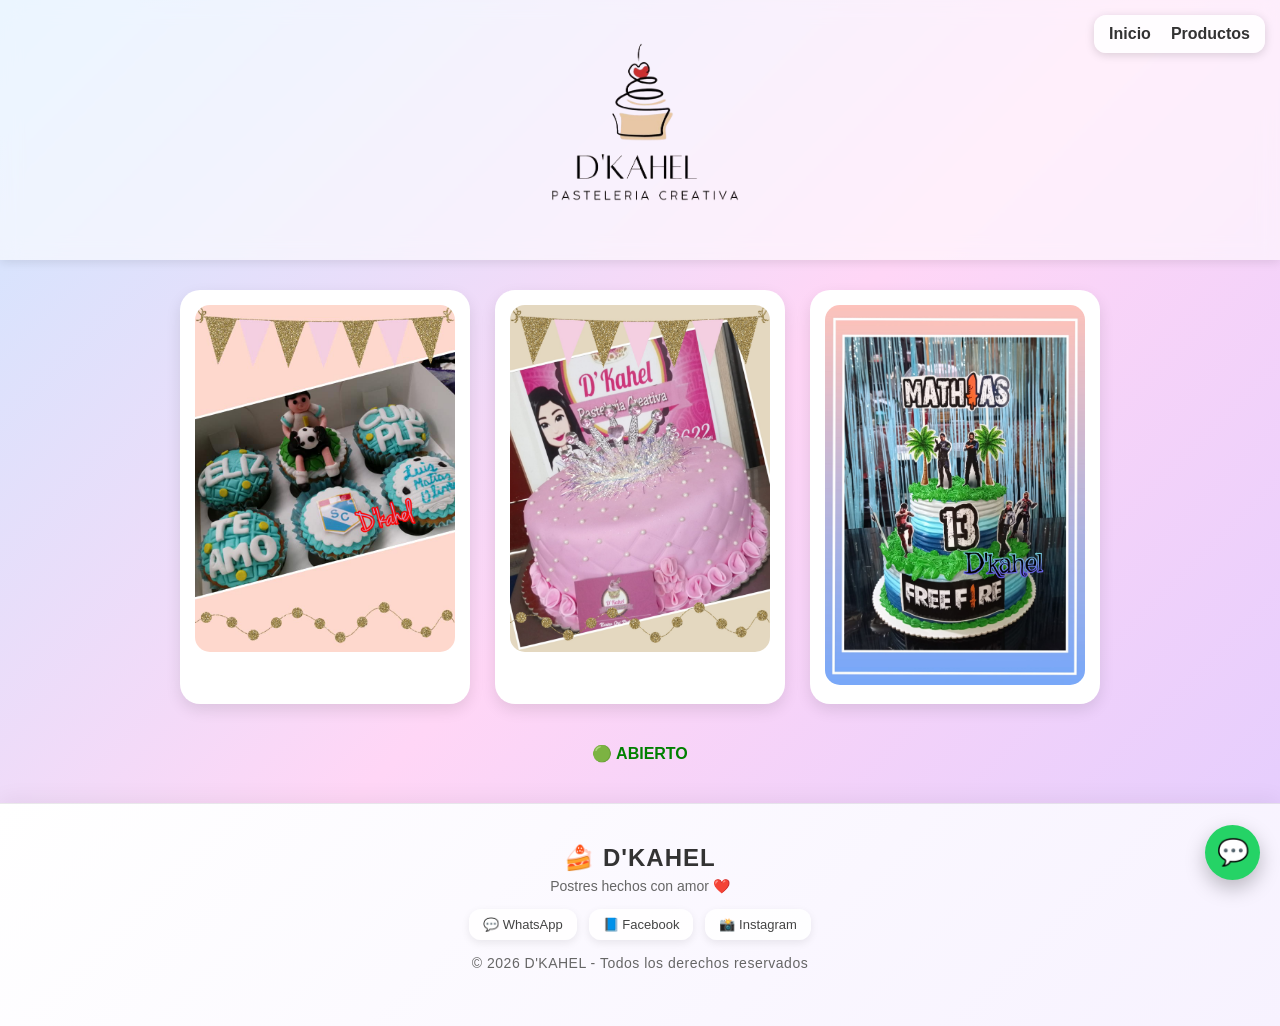
<file: index.html>
<!DOCTYPE html>
<html lang="es">
<head>
    <meta charset="UTF-8">
    <title>D'KAHEL - Postres</title>
    <meta name="viewport" content="width=device-width, initial-scale=1.0">
    <link rel="stylesheet" href="style.css">
</head>

<body>
<nav class="menu">
    <a href="index.html">Inicio</a>
    <a href="index1.html">Productos</a>
</nav>
<header id="inicio">
    <h1 class="logo-titulo">
    <img src="img/logo.png">
    </h1>
    
</header>

<section class="catalogo" id="productos">

    <div class="tarjeta">
        <img src="img/ft1.jpg" alt="ft1">
    </div>

    <div class="tarjeta">
        <img src="img/ft2.jpg" alt="ft2">
    </div>

    <div class="tarjeta">
        <img src="img/ft3.jpg" alt="ft3">
    </div>
</section>
    <p id="estado" class="estado"></p>
<!-- BOTÓN FLOTANTE WHATSAPP -->
<a href="#" onclick="enviarWhatsApp()" class="btn-wsp-flotante">
    💬
</a>
<footer id="contacto" class="footer">
    
    <div class="footer-contenido">

        <h3>🍰 D'KAHEL</h3>
        <p>Postres hechos con amor ❤️</p>

        <div class="redes">
            <a href="https://wa.me/51999016622" target="_blank">💬 WhatsApp</a>
            <a href="https://www.facebook.com/dkahel.dk" target="_blank">📘 Facebook</a>
            <a href="https://www.instagram.com/" target="_blank">📸 Instagram</a>
        </div>

        <p class="copy">© 2026 D'KAHEL - Todos los derechos reservados</p>

    </div>
<script>
function actualizarEstado() {
    const ahora = new Date();
    const hora = ahora.getHours();

    const estado = document.getElementById("estado");

    if (hora >= 11 && hora < 22) {
        estado.textContent = "🟢 ABIERTO";
        estado.classList.remove("cerrado");
        estado.classList.add("abierto");
    } else {
        estado.textContent = "🔴 CERRADO";
        estado.classList.remove("abierto");
        estado.classList.add("cerrado");
    }
}

actualizarEstado();
setInterval(actualizarEstado, 60000); // se actualiza cada minuto
</script>
</footer>
</body>
</html>
</file>
<file: style.css>
/*
Click nbfs://nbhost/SystemFileSystem/Templates/Licenses/license-default.txt to change this license
Click nbfs://nbhost/SystemFileSystem/Templates/ClientSide/css.css to edit this template
*/
/* 
    Created on : 20 abr. 2026, 6:07:10 p. m.
    Author     : KaHeL
*/
body {
    font-family: Arial, sans-serif;
    margin: 0;
    background: linear-gradient(135deg, #cde7ff, #ffd6f6, #e0ccff);
}

/* HEADER MÁS PRO */
header {
    text-align: center;
    padding: 30px 15px;
    background: rgba(255,255,255,0.6);
    backdrop-filter: blur(10px);
    box-shadow: 0 2px 10px rgba(0,0,0,0.1);
}

header h1 {
    margin: 0;
    font-size: 32px;
}

header p {
    margin: 5px 0 0;
    color: #555;
}

/* CATÁLOGO */
.catalogo {
    display: flex;
    flex-wrap: wrap;
    justify-content: center;
    gap: 25px;
    padding: 30px;
}

/* TARJETAS MÁS MODERNAS */
.tarjeta {
    background: white;
    border-radius: 20px;
    width: 260px;
    text-align: center;
    padding: 15px;
    box-shadow: 0 6px 15px rgba(0,0,0,0.1);
    transition: 0.3s;
}

.tarjeta:hover {
    transform: translateY(-8px);
}

/* IMAGEN */
.tarjeta img {
    width: 100%;
    border-radius: 15px;
}

/* BOTÓN WHATSAPP */
.tarjeta a {
    display: inline-block;
    margin-top: 10px;
    padding: 10px;
    background: #25D366;
    color: white;
    border-radius: 10px;
    text-decoration: none;
    font-weight: bold;
}

.tarjeta a:hover {
    background: #1ebe5d;
}
/* BOTÓN FLOTANTE WHATSAPP */
.whatsapp-float {
    position: fixed;
    bottom: 20px;
    right: 20px;
    background: #25D366;
    color: white;
    width: 55px;
    height: 55px;
    border-radius: 50%;
    text-align: center;
    font-size: 28px;
    line-height: 55px;
    box-shadow: 0 5px 15px rgba(0,0,0,0.3);
    text-decoration: none;
    z-index: 1000;
    transition: 0.3s;
}

.whatsapp-float:hover {
    transform: scale(1.1);
}
.menu {
    position: fixed;
    top: 15px;
    right: 15px;
    background: rgba(255,255,255,0.85);
    backdrop-filter: blur(10px);
    display: flex;
    gap: 20px;
    padding: 10px 15px;
    border-radius: 12px;
    box-shadow: 0 2px 10px rgba(0,0,0,0.15);
    z-index: 1000;
}

.menu a {
    text-decoration: none;
    color: #333;
    font-weight: bold;
    transition: 0.3s;
}

.menu a:hover {
    color: #ff4fb0;
}
/* ===== PREMIUM BAKERY SHOP FOOTER ===== */
.footer {
    background: linear-gradient(135deg, #ffffff, #f7f2ff);
    color: #444;
    padding: 40px 15px;
    margin-top: 40px;
    text-align: center;
    border-top: 1px solid rgba(0,0,0,0.08);
    box-shadow: 0 -5px 20px rgba(0,0,0,0.05);
}

/* TITULO */
.footer-contenido h3 {
    margin: 0;
    font-size: 24px;
    color: #333;
    letter-spacing: 1px;
}

/* TEXTO */
.footer-contenido p {
    margin: 6px 0 15px;
    color: #666;
    font-size: 14px;
}

/* REDES */
.redes {
    display: flex;
    justify-content: center;
    flex-wrap: wrap;
    gap: 12px;
    margin: 15px 0;
}

.redes a {
    text-decoration: none;
    color: #444;
    background: rgba(255,255,255,0.9);
    padding: 8px 14px;
    border-radius: 12px;
    font-size: 13px;
    box-shadow: 0 3px 8px rgba(0,0,0,0.08);
    transition: all 0.3s ease;
}

/* EFECTO PREMIUM */
.redes a:hover {
    transform: translateY(-3px);
    background: #fff;
    box-shadow: 0 6px 15px rgba(0,0,0,0.12);
}

/* COPYRIGHT */
.copy {
    font-size: 12px;
    color: #888;
    margin-top: 15px;
    letter-spacing: 0.5px;
}
.logo-titulo {
    display: flex;
    align-items: center;
    justify-content: center;
    gap: 10px;
    font-size: 32px;
}

/* FORZAR TAMAÑO DEL LOGO */
.logo-titulo img {
    width: 200px !important;
    height: 200px !important;
    object-fit: contain;
}
/* BOTÓN FLOTANTE WHATSAPP */
.btn-wsp-flotante {
    position: fixed;
    bottom: 20px;
    right: 20px;
    background: #25D366;
    color: white;
    width: 55px;
    height: 55px;
    border-radius: 50%;
    display: flex;
    align-items: center;
    justify-content: center;
    font-size: 26px;
    text-decoration: none;
    box-shadow: 0 5px 15px rgba(0,0,0,0.3);
    z-index: 1000;
    transition: 0.3s;
    box-shadow: 0 8px 20px rgba(0,0,0,0.25);
}

.btn-wsp-flotante:hover {
    transform: scale(1.1);
}
.estado {
    text-align: center;
    font-weight: bold;
    margin-top: 10px;
    font-size: 16px;
}

/* ABIERTO */
.abierto {
    color: green;
}

/* CERRADO */
.cerrado {
    color: red;
}
</file>
